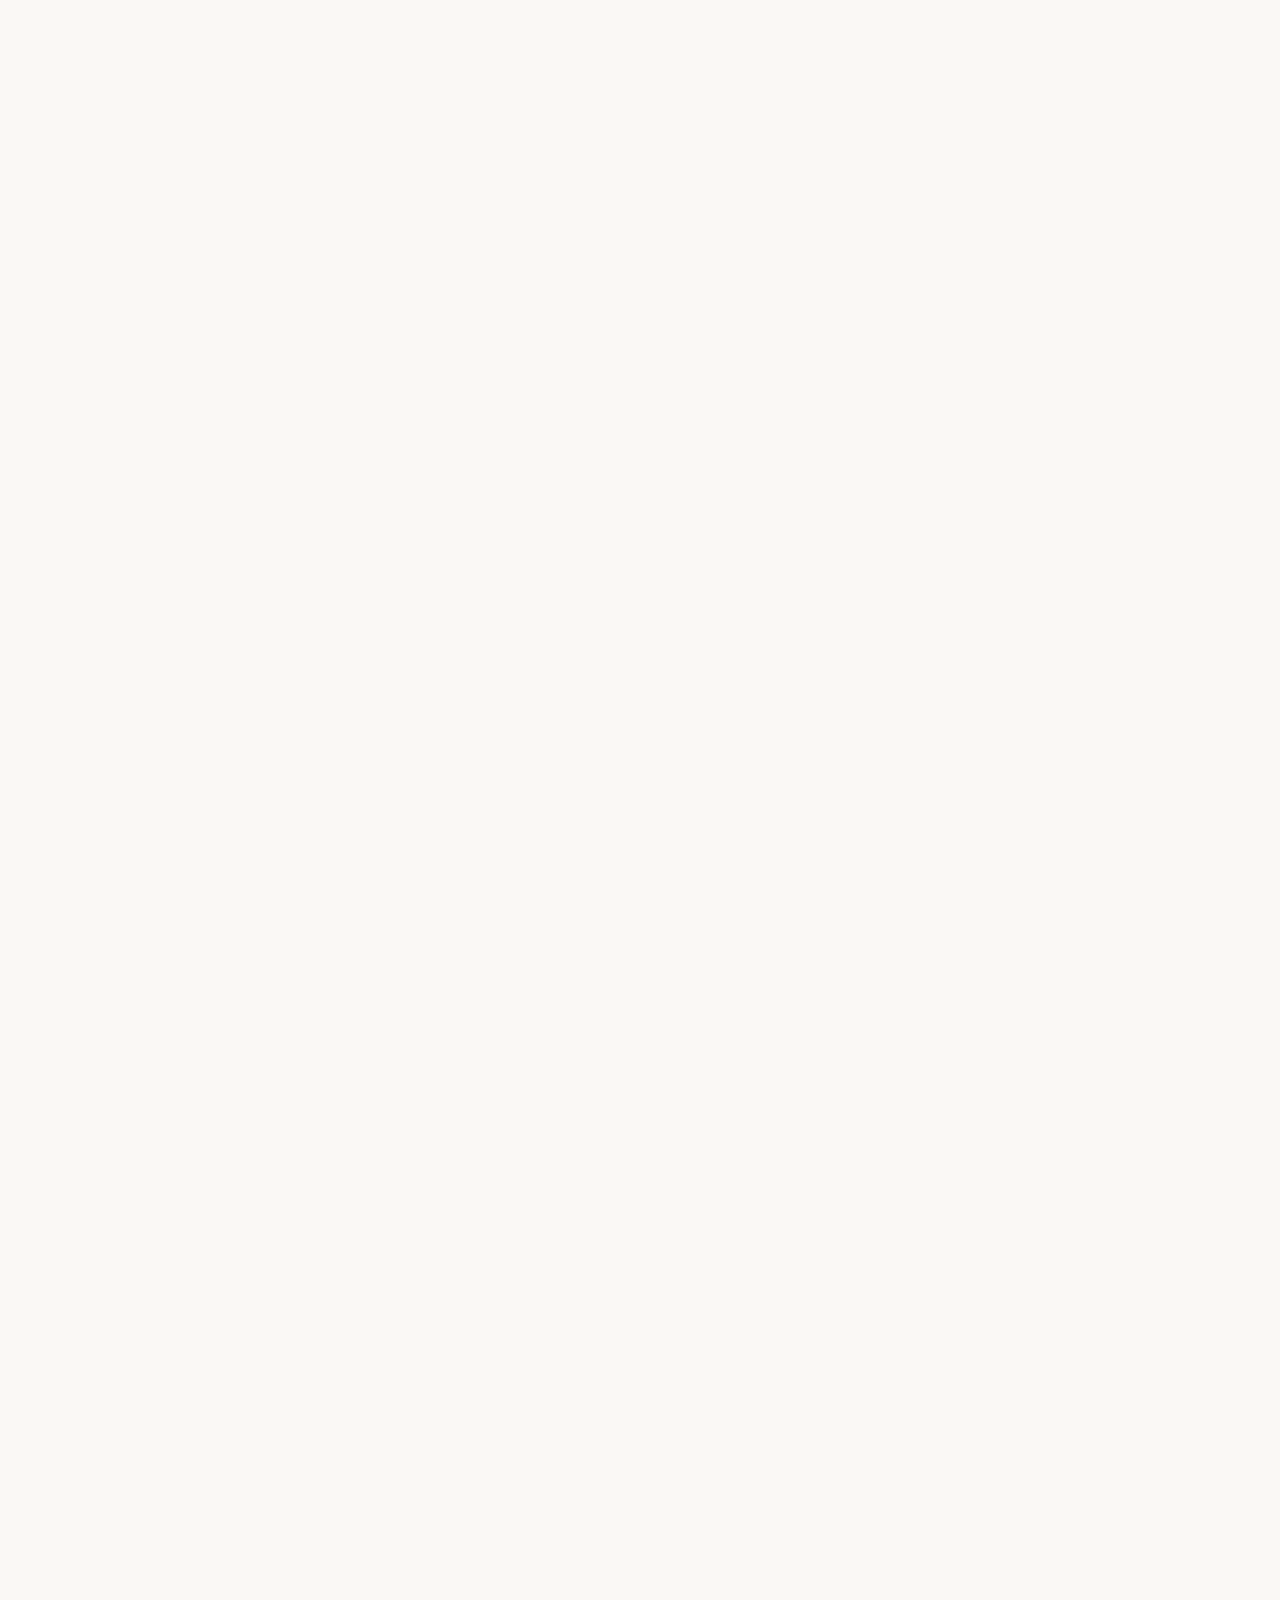
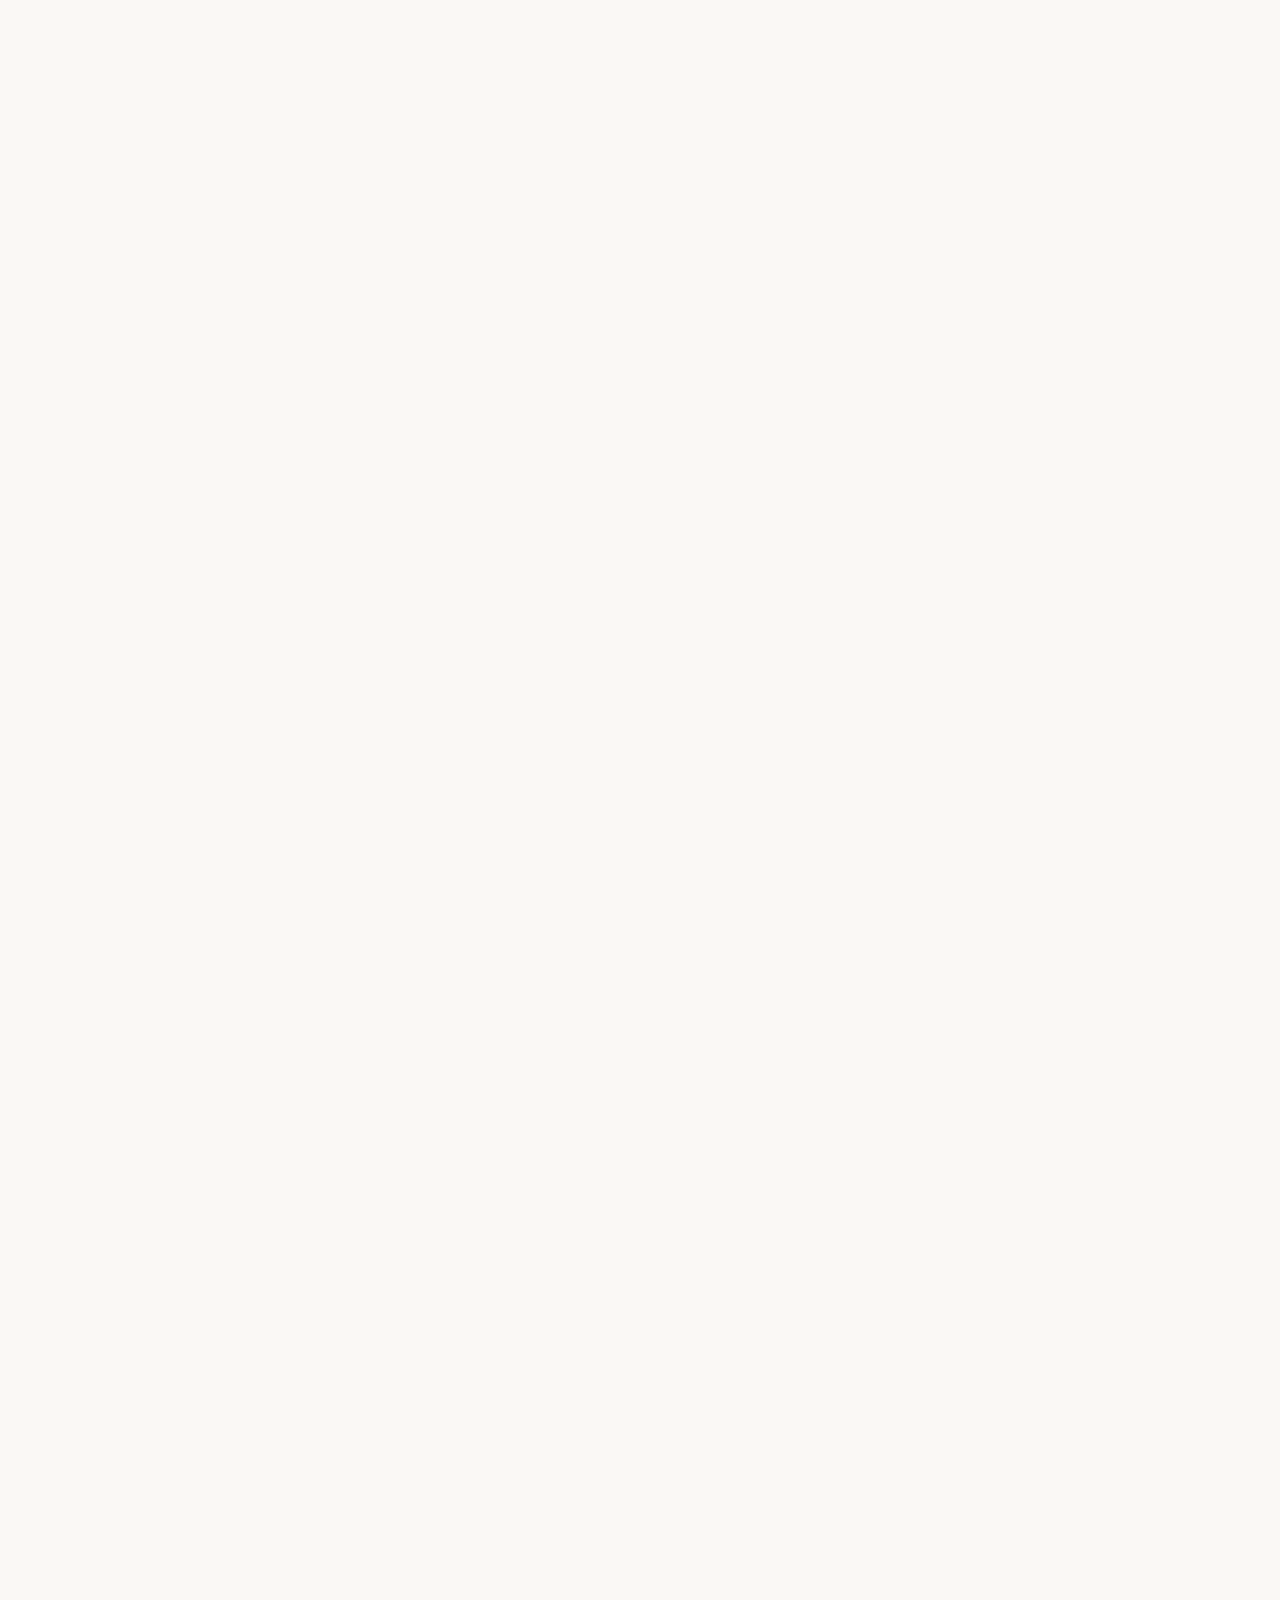
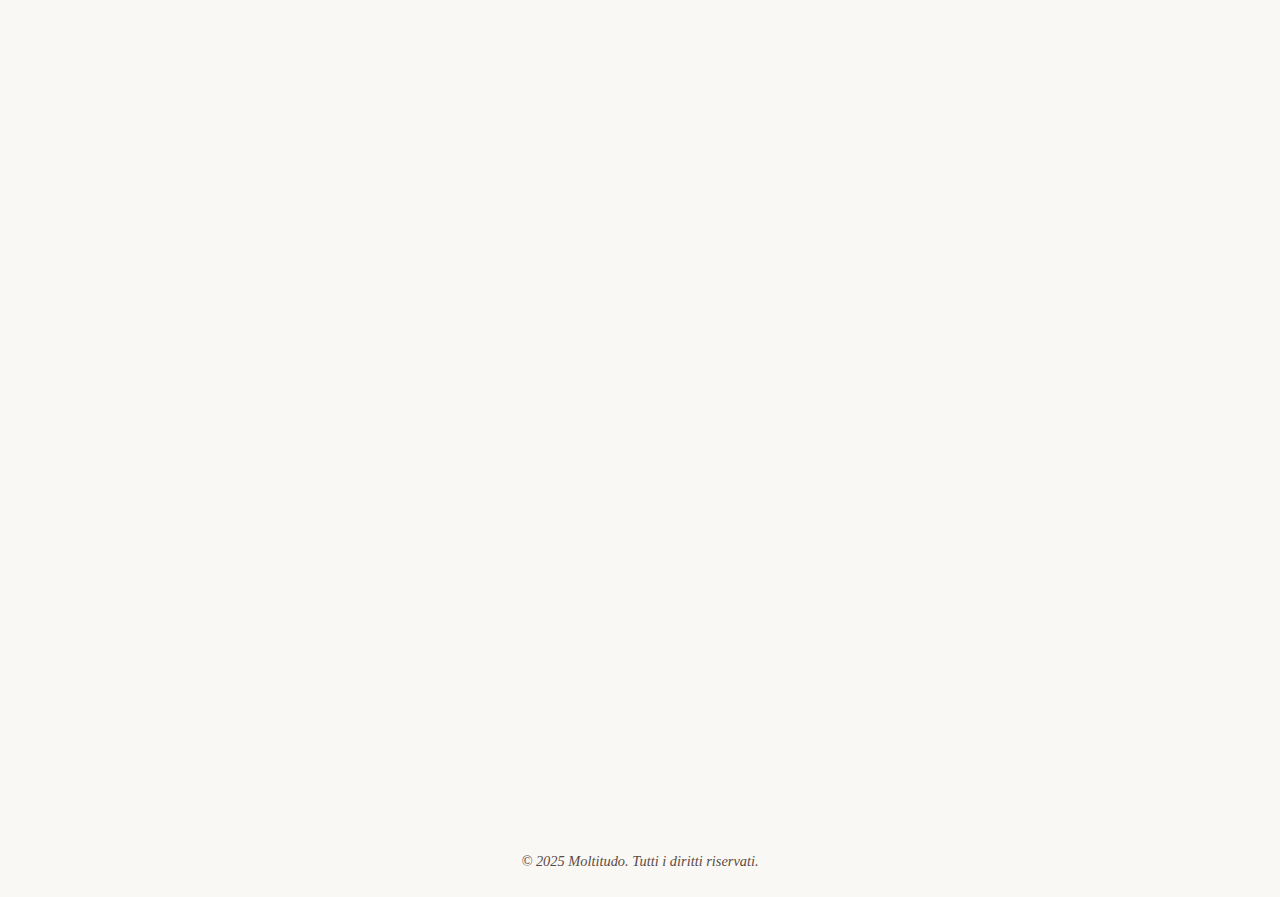
<file: index.html>
<!DOCTYPE html>
<html lang="it">
<head>
  <meta charset="UTF-8" />
  <meta name="viewport" content="width=device-width, initial-scale=1" />
  <title>Moltitudo — Ritual Beauty & Benessere</title>
  <link rel="stylesheet" href="styles.css" />
</head>
<body>

  <header class="hero fade-in" role="banner" aria-label="Hero section">
    <div class="lang-toggle-container">
      <button id="langToggle" aria-label="Switch language to English" aria-pressed="false">EN</button>
    </div>
    <h1 data-lang="it">Moltitudo</h1>
    <h1 data-lang="en" class="hidden">Moltitudo</h1>

    <p data-lang="it">Riscopri la bellezza come rituale.<br>Una connessione tra pelle, spirito e natura.</p>
    <p data-lang="en" class="hidden">Rediscover beauty as a ritual.<br>A connection between skin, spirit, and nature.</p>

    <button onclick="document.getElementById('signup-email').focus()" aria-label="Iscriviti alla newsletter" data-lang="it">Iscriviti alla newsletter</button>
    <button onclick="document.getElementById('signup-email').focus()" aria-label="Subscribe to newsletter" data-lang="en" class="hidden">Subscribe to newsletter</button>
  </header>

  <main>
    <!-- Chi siamo / About -->
    <section class="about container fade-in" aria-labelledby="about-title" tabindex="0">
      <h2 id="about-title" class="section-title" data-lang="it">Chi siamo</h2>
      <h2 id="about-title" class="section-title hidden" data-lang="en">About Us</h2>
      <p data-lang="it">Moltitudo è un laboratorio di rituali di bellezza e benessere che intreccia tradizioni ancestrali, botanica e spiritualità contemporanea.<br>Creiamo ritual box, contenuti ed esperienze per portare meraviglia e connessione nella tua routine quotidiana.</p>
      <p data-lang="en" class="hidden">Moltitudo is a laboratory of beauty and wellness rituals weaving ancestral traditions, botany, and contemporary spirituality.<br>We create ritual boxes, content, and experiences to bring wonder and connection into your daily routine.</p>
    </section>

    <!-- Differenziatori / Differentiators -->
    <section class="diff container fade-in" aria-label="Cosa ci rende diversi" tabindex="0">
      <div class="block" tabindex="0" aria-describedby="diff1-desc">
        <div class="icon" aria-hidden="true">🌿</div>
        <h3 data-lang="it">Botanica & Antiche Miscele</h3>
        <h3 data-lang="en" class="hidden">Botany & Ancient Blends</h3>
        <p id="diff1-desc" data-lang="it">Ingredienti naturali scelti con cura, ispirati da tradizioni millenarie.</p>
        <p id="diff1-desc" data-lang="en" class="hidden">Carefully selected natural ingredients inspired by millenary traditions.</p>
      </div>
      <div class="block" tabindex="0" aria-describedby="diff2-desc">
        <div class="icon" aria-hidden="true">🌙</div>
        <h3 data-lang="it">Rituali per Anima e Corpo</h3>
        <h3 data-lang="en" class="hidden">Rituals for Body & Soul</h3>
        <p id="diff2-desc" data-lang="it">Esperienze sensoriali che nutrono l’interiorità oltre l’estetica.</p>
        <p id="diff2-desc" data-lang="en" class="hidden">Sensory experiences that nourish the inner self beyond aesthetics.</p>
      </div>
      <div class="block" tabindex="0" aria-describedby="diff3-desc">
        <div class="icon" aria-hidden="true">🖤</div>
        <h3 data-lang="it">Design Sensoriale & Sostenibile</h3>
        <h3 data-lang="en" class="hidden">Sensory & Sustainable Design</h3>
        <p id="diff3-desc" data-lang="it">Packaging raffinato e eco-consapevole, che parla al cuore.</p>
        <p id="diff3-desc" data-lang="en" class="hidden">Refined, eco-conscious packaging that speaks to the heart.</p>
      </div>
    </section>

    <!-- Social -->
    <section class="social container fade-in" aria-label="Seguici sui social" tabindex="0">
      <p data-lang="it">Segui il nostro viaggio su Instagram e TikTok, scopri rituali quotidiani e dietro le quinte della nostra alchimia.</p>
      <p data-lang="en" class="hidden">Follow our journey on Instagram and TikTok, discover daily rituals and behind the scenes of our alchemy.</p>
      <div class="icons" role="list">
        <a href="https://instagram.com/moltitudo" target="_blank" rel="noopener" aria-label="Instagram" role="listitem">📸</a>
        <a href="https://tiktok.com/@moltitudo" target="_blank" rel="noopener" aria-label="TikTok" role="listitem">🎵</a>
      </div>
    </section>

    <!-- Iscrizione / Signup -->
    <section class="signup fade-in" aria-labelledby="signup-title" tabindex="0">
      <h2 id="signup-title" class="section-title" data-lang="it" style="color:#FAF8F5;">Resta in contatto</h2>
      <h2 id="signup-title" class="section-title hidden" data-lang="en" style="color:#FAF8F5;">Stay Connected</h2>
      <p data-lang="it">Lascia la tua email per ricevere rituali, anteprime esclusive e piccoli incantesimi di bellezza.</p>
      <p data-lang="en" class="hidden">Leave your email to receive rituals, exclusive previews, and little beauty spells.</p>
      <form action="#" method="post" onsubmit="alert('Grazie per esserti iscritto!'); return false;">
        <input type="email" id="signup-email" name="email" placeholder="La tua email" required aria-required="true" />
        <label><input type="checkbox" name="privacy" required aria-required="true" /> <span data-lang="it">Sì, voglio ricevere la newsletter rituale.</span><span data-lang="en" class="hidden">Yes, I want to receive the ritual newsletter.</span></label>
        <button type="submit" data-lang="it">Iscriviti</button>
        <button type="submit" data-lang="en" class="hidden">Subscribe</button>
      </form>
    </section>

    <!-- Quiz -->
    <section class="quiz fade-in" aria-labelledby="quiz-title" tabindex="0">
      <h2 id="quiz-title" class="section-title" data-lang="it">Scopri il tuo rituale personale</h2>
      <h2 id="quiz-title" class="section-title hidden" data-lang="en">Discover Your Personal Ritual</h2>
      <form id="ritualQuiz" aria-describedby="quiz-desc" aria-live="polite">
        <p id="quiz-desc" style="font-style:italic; margin-bottom:1.5rem;" data-lang="it">Rispondi a queste domande per scoprire il rituale Moltitudo più adatto a te.</p>
        <p id="quiz-desc" style="font-style:italic; margin-bottom:1.5rem;" data-lang="en" class="hidden">Answer these questions to find the Moltitudo ritual best suited for you.</p>

        <!-- Q1 -->
        <fieldset>
          <legend data-lang="it">1. Qual è il tuo momento preferito della giornata?</legend>
          <legend data-lang="en" class="hidden">1. What is your favorite time of day?</legend>
          <div class="options">
            <label><input type="radio" name="q1" value="calm" required /> <span data-lang="it">Alba calma e meditativa</span><span data-lang="en" class="hidden">Calm and meditative dawn</span></label>
            <label><input type="radio" name="q1" value="energic" /> <span data-lang="it">Pomeriggio energico e dinamico</span><span data-lang="en" class="hidden">Energetic and dynamic afternoon</span></label>
            <label><input type="radio" name="q1" value="relax" /> <span data-lang="it">Sera rilassante e raccolta</span><span data-lang="en" class="hidden">Relaxing and cozy evening</span></label>
          </div>
        </fieldset>

        <!-- Q2 -->
        <fieldset>
          <legend data-lang="it">2. Quale profumo ti attrae di più?</legend>
          <legend data-lang="en" class="hidden">2. Which scent attracts you the most?</legend>
          <div class="options">
            <label><input type="radio" name="q2" value="floral" required /> <span data-lang="it">Gelsomino e rosa</span><span data-lang="en" class="hidden">Jasmine and rose</span></label>
            <label><input type="radio" name="q2" value="woody" /> <span data-lang="it">Muschio e legno</span><span data-lang="en" class="hidden">Musk and wood</span></label>
            <label><input type="radio" name="q2" value="fresh" /> <span data-lang="it">Agrumi e erbe fresche</span><span data-lang="en" class="hidden">Citrus and fresh herbs</span></label>
          </div>
        </fieldset>

        <!-- Q3 -->
        <fieldset>
          <legend data-lang="it">3. Quale stile ti rappresenta?</legend>
          <legend data-lang="en" class="hidden">3. Which style represents you?</legend>
          <div class="options">
            <label><input type="radio" name="q3" value="classic" required /> <span data-lang="it">Eleganza senza tempo</span><span data-lang="en" class="hidden">Timeless elegance</span></label>
            <label><input type="radio" name="q3" value="boho" /> <span data-lang="it">Spirito libero e naturale</span><span data-lang="en" class="hidden">Free and natural spirit</span></label>
            <label><input type="radio" name="q3" value="modern" /> <span data-lang="it">Minimalismo contemporaneo</span><span data-lang="en" class="hidden">Contemporary minimalism</span></label>
          </div>
        </fieldset>

        <!-- Q4 -->
        <fieldset>
          <legend data-lang="it">4. Quale atmosfera preferisci per i tuoi rituali?</legend>
          <legend data-lang="en" class="hidden">4. What atmosphere do you prefer for your rituals?</legend>
          <div class="options">
            <label><input type="radio" name="q4" value="nature" required /> <span data-lang="it">Foresta calma e profumata</span><span data-lang="en" class="hidden">Calm and fragrant forest</span></label>
            <label><input type="radio" name="q4" value="urban" /> <span data-lang="it">Ambiente urbano moderno</span><span data-lang="en" class="hidden">Modern urban environment</span></label>
            <label><input type="radio" name="q4" value="cozy" /> <span data-lang="it">Ambiente intimo e accogliente</span><span data-lang="en" class="hidden">Intimate and cozy setting</span></label>
          </div>
        </fieldset>

        <!-- Q5 -->
        <fieldset>
          <legend data-lang="it">5. Qual è il tuo approccio alla bellezza?</legend>
          <legend data-lang="en" class="hidden">5. What is your approach to beauty?</legend>
          <div class="options">
            <label><input type="radio" name="q5" value="holistic" required /> <span data-lang="it">Unione di corpo, mente e spirito</span><span data-lang="en" class="hidden">Union of body, mind, and spirit</span></label>
            <label><input type="radio" name="q5" value="pragmatic" /> <span data-lang="it">Soluzioni pratiche e funzionali</span><span data-lang="en" class="hidden">Practical and functional solutions</span></label>
            <label><input type="radio" name="q5" value="experimental" /> <span data-lang="it">Sperimentazione e creatività</span><span data-lang="en" class="hidden">Experimentation and creativity</span></label>
          </div>
        </fieldset>

        <button type="submit" aria-label="Scopri il tuo rituale" data-lang="it">Scopri</button>
        <button type="submit" aria-label="Discover your ritual" data-lang="en" class="hidden">Discover</button>

        <div class="result" id="quizResult" tabindex="0" aria-live="polite"></div>
      </form>
    </section>

    <!-- FAQ -->
    <section class="faq container fade-in" aria-labelledby="faq-title" tabindex="0">
      <h2 id="faq-title" class="section-title" data-lang="it">Domande frequenti</h2>
      <h2 id="faq-title" class="section-title hidden" data-lang="en">Frequently Asked Questions</h2>

      <details>
        <summary data-lang="it">Che tipo di prodotti offrite?</summary>
        <summary data-lang="en" class="hidden">What kind of products do you offer?</summary>
        <p data-lang="it">Creiamo ritual box con miscele botaniche, cosmetici naturali e contenuti esclusivi per un’esperienza multisensoriale.</p>
        <p data-lang="en" class="hidden">We create ritual boxes with botanical blends, natural cosmetics, and exclusive content for a multisensory experience.</p>
      </details>

      <details>
        <summary data-lang="it">Come funziona l’abbonamento?</summary>
        <summary data-lang="en" class="hidden">How does the subscription work?</summary>
        <p data-lang="it">Puoi scegliere tra diverse formule mensili, senza vincoli, con possibilità di personalizzazione.</p>
        <p data-lang="en" class="hidden">You can choose from various monthly plans, no commitments, with customization options.</p>
      </details>

      <details>
        <summary data-lang="it">È adatto a tutti i tipi di pelle?</summary>
        <summary data-lang="en" class="hidden">Is it suitable for all skin types?</summary>
        <p data-lang="it">Sì, i nostri prodotti sono formulati per rispettare ogni tipo di pelle, anche le più sensibili.</p>
        <p data-lang="en" class="hidden">Yes, our products are formulated to respect every skin type, even the most sensitive.</p>
      </details>

      <details>
        <summary data-lang="it">Come vengono scelti gli ingredienti?</summary>
        <summary data-lang="en" class="hidden">How are the ingredients chosen?</summary>
        <p data-lang="it">Selezioniamo solo ingredienti naturali di alta qualità, privilegiando la sostenibilità e le tradizioni ancestrali.</p>
        <p data-lang="en" class="hidden">We select only high-quality natural ingredients, prioritizing sustainability and ancestral traditions.</p>
      </details>

      <details>
        <summary data-lang="it">Quanto dura una ritual box?</summary>
        <summary data-lang="en" class="hidden">How long does a ritual box last?</summary>
        <p data-lang="it">La durata dipende dalla formula scelta, ma generalmente ogni box copre un mese di rituali quotidiani.</p>
        <p data-lang="en" class="hidden">Duration depends on the chosen formula, but generally each box covers a month of daily rituals.</p>
      </details>

    </section>

    <!-- Contact -->
    <section class="contact container fade-in" aria-label="Contattaci" tabindex="0">
      <p data-lang="it">Hai domande o vuoi collaborare? <a href="mailto:info@moltitudo.it" class="btn-contact" aria-label="Invia una email a Moltitudo">Contattaci</a></p>
      <p data-lang="en" class="hidden">Do you have questions or want to collaborate? <a href="mailto:info@moltitudo.it" class="btn-contact" aria-label="Send an email to Moltitudo">Contact us</a></p>
    </section>

  </main>

  <footer>
    &copy; 2025 Moltitudo. Tutti i diritti riservati.
  </footer>

  <script src="script.js"></script>
</body>
</html>
</file>
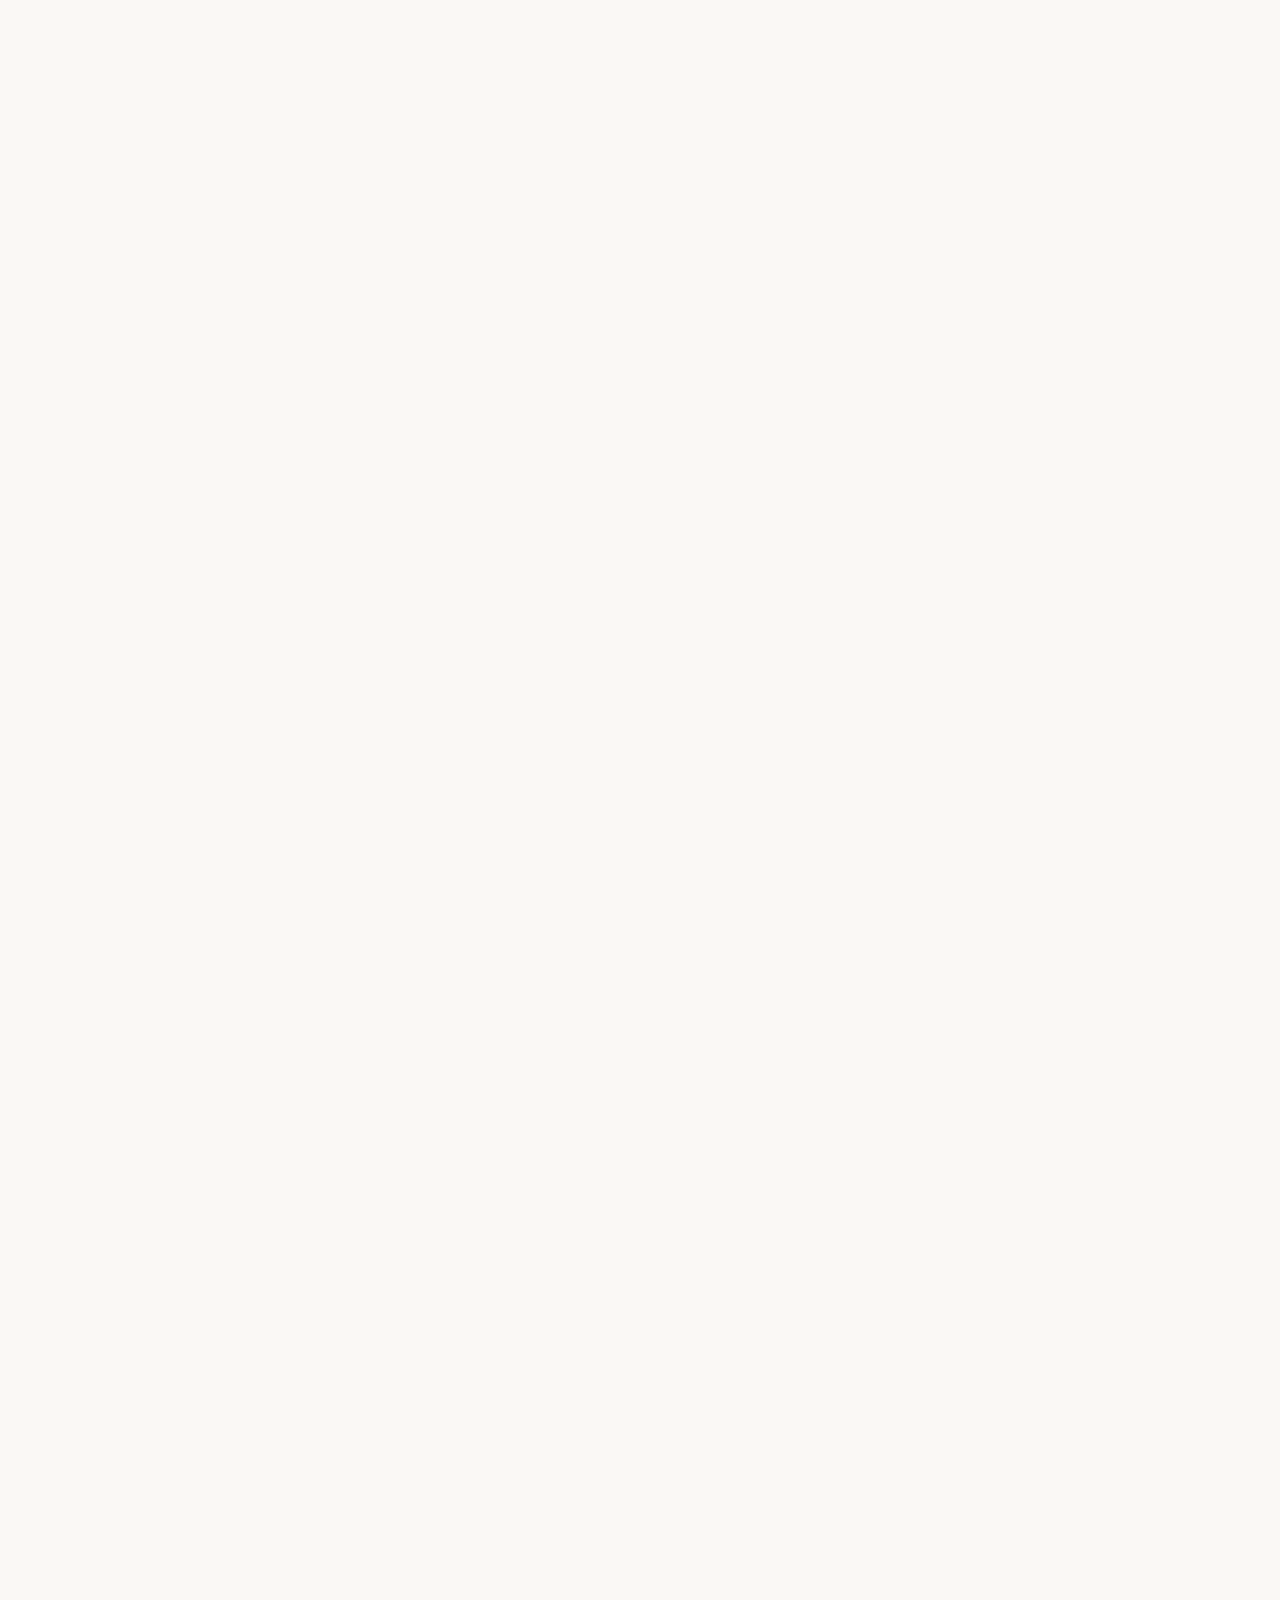
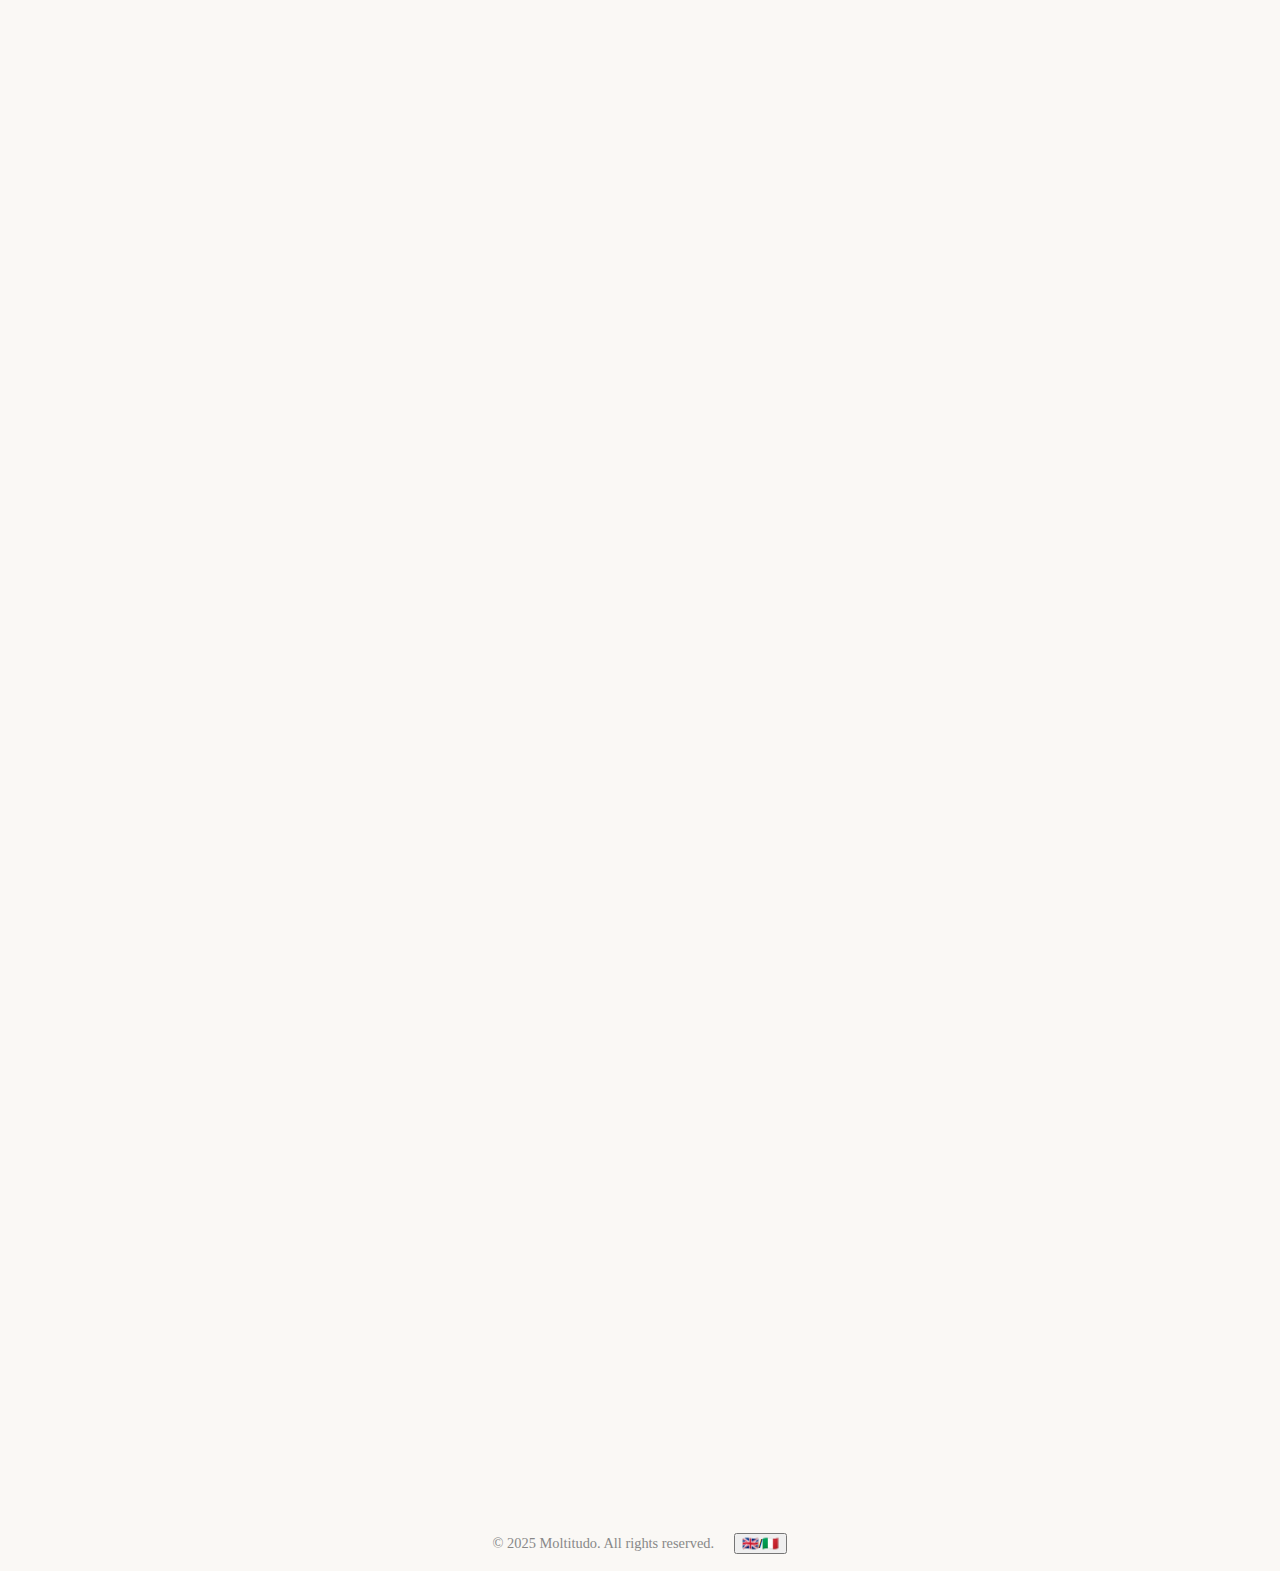
<file: peko/index.html>
<!DOCTYPE html>
<html lang="it">
<head>
  <meta charset="UTF-8" />
  <meta name="viewport" content="width=device-width, initial-scale=1" />
  <title>Moltitudo — Ritual Beauty & Wellbeing</title>
  <link rel="stylesheet" href="styles.css">
  <script src="script.js" defer></script>
</head>
<body>

<header class="hero fade-in" style="animation-delay: 0s">
  <h1>Moltitudo</h1>
  <p>Riscopri la bellezza come rituale.<br>Una connessione tra pelle, spirito e natura.</p>
  <button onclick="document.getElementById('signup-email').focus()">Iscriviti alla newsletter</button>
</header>

<main>

<section class="about container fade-in" style="animation-delay: 0.2s">
  <h2 class="section-title">Chi siamo</h2>
  <p>Moltitudo intreccia tradizioni ancestrali, botanica e spiritualità contemporanea. Creiamo ritual box, contenuti e percorsi per nutrire la tua pelle e la tua anima.</p>
</section>

<section class="diff container fade-in" style="animation-delay: 0.4s">
  <div class="block">
    <div class="icon">🌿</div>
    <h3>Botanica & Tradizione</h3>
    <p>Ingredienti naturali e rituali ispirati a conoscenze millenarie.</p>
  </div>
  <div class="block">
    <div class="icon">🌙</div>
    <h3>Oltre la Bellezza</h3>
    <p>Esperienze che trasformano la routine in atti di consapevolezza.</p>
  </div>
  <div class="block">
    <div class="icon">🖤</div>
    <h3>Design Consapevole</h3>
    <p>Packaging raffinato ed eco-consapevole, per un lusso etico.</p>
  </div>
</section>

<section class="social container fade-in" style="animation-delay: 0.6s">
  <p>Seguici su Instagram e TikTok per entrare nei nostri rituali quotidiani.</p>
  <div class="icons">
    <a href="https://instagram.com/moltitudo" target="_blank" rel="noopener">📸</a>
    <a href="https://tiktok.com/@moltitudo" target="_blank" rel="noopener">🎵</a>
  </div>
</section>

<section class="signup fade-in" style="animation-delay: 0.8s">
  <h2 class="section-title" style="color:#FAF8F5;">Stay Connected</h2>
  <p>Subscribe to receive rituals, exclusive previews and little beauty spells.</p>
  <form onsubmit="alert('Thank you for subscribing!'); return false;">
    <input type="email" id="signup-email" placeholder="Your email" required />
    <label><input type="checkbox" required /> I agree to receive the ritual newsletter.</label>
    <button type="submit">Subscribe</button>
  </form>
</section>

<section class="quiz fade-in" style="animation-delay: 1s">
  <h2 class="section-title">Find your personal ritual</h2>
  <form id="ritualQuiz">
    <fieldset>
      <legend>1. What time of day do you feel most yourself?</legend>
      <div class="options">
        <label><input type="radio" name="q1" value="morning" required /> Quiet morning with tea</label>
        <label><input type="radio" name="q1" value="afternoon" /> Busy creative afternoon</label>
        <label><input type="radio" name="q1" value="evening" /> Soft slow evenings</label>
      </div>
    </fieldset>
    <fieldset>
      <legend>2. Favorite scent?</legend>
      <div class="options">
        <label><input type="radio" name="q2" value="floral" required /> Jasmine & rose</label>
        <label><input type="radio" name="q2" value="earthy" /> Moss & sandalwood</label>
        <label><input type="radio" name="q2" value="citrus" /> Citrus & fresh herbs</label>
      </div>
    </fieldset>
    <fieldset>
      <legend>3. Which style calls you?</legend>
      <div class="options">
        <label><input type="radio" name="q3" value="classic" required /> Timeless elegance</label>
        <label><input type="radio" name="q3" value="boho" /> Free-spirited nature</label>
        <label><input type="radio" name="q3" value="modern" /> Minimal contemporary</label>
      </div>
    </fieldset>
    <fieldset>
      <legend>4. Choose a word:</legend>
      <div class="options">
        <label><input type="radio" name="q4" value="calm" required /> Serenity</label>
        <label><input type="radio" name="q4" value="energy" /> Vitality</label>
        <label><input type="radio" name="q4" value="dream" /> Dreamy</label>
      </div>
    </fieldset>
    <fieldset>
      <legend>5. Your ideal ritual:</legend>
      <div class="options">
        <label><input type="radio" name="q5" value="bath" required /> Warm bath with oils</label>
        <label><input type="radio" name="q5" value="mask" /> Facial mask & journaling</label>
        <label><input type="radio" name="q5" value="meditation" /> Guided meditation</label>
      </div>
    </fieldset>
    <button type="submit">Discover</button>
    <div class="result" id="quizResult"></div>
  </form>
</section>

<section class="faq container fade-in" style="animation-delay: 1.2s">
  <h2 class="section-title">Frequently Asked Questions</h2>
  <details>
    <summary>What products do you offer?</summary>
    <p>We create ritual boxes with botanical blends, natural skincare and exclusive content for a holistic sensory journey.</p>
  </details>
  <details>
    <summary>How does the subscription work?</summary>
    <p>You can choose monthly plans with flexible options, and personalize your ritual to suit your mood and season.</p>
  </details>
  <details>
    <summary>Are your products suitable for sensitive skin?</summary>
    <p>Yes. Our formulas are gentle, tested on delicate skin types, crafted to respect your natural balance.</p>
  </details>
  <details>
    <summary>Can I give it as a gift?</summary>
    <p>Of course! Our boxes are beautifully packaged and come with optional gift notes to surprise someone special.</p>
  </details>
</section>

<section class="contact container fade-in" style="animation-delay: 1.4s">
  <p>Have questions or want to collaborate? <a href="mailto:info@moltitudo.it" class="btn-contact">Contact us</a></p>
</section>

</main>

<footer>
  &copy; 2025 Moltitudo. All rights reserved.
  <button id="toggleLang" style="margin-left:1rem;">🇬🇧/🇮🇹</button>
</footer>

</body>
</html>
</file>
<file: styles.css>
/* Reset base */
*, *::before, *::after {
  box-sizing: border-box;
}

body {
  margin: 0; padding: 0;
  font-family: 'Georgia', serif;
  background-color: #FAF8F5;
  color: #2B2B2B;
  line-height: 1.6;
  font-size: 18px;
  -webkit-font-smoothing: antialiased;
  -moz-osx-font-smoothing: grayscale;
  min-height: 100vh;
  display: flex;
  flex-direction: column;
}

/* Language toggle button */
.lang-toggle-container {
  position: absolute;
  top: 1rem;
  right: 1rem;
  z-index: 1000;
}

#langToggle {
  background-color: #A57C6D;
  border: none;
  color: #FAF8F5;
  font-family: 'Georgia', serif;
  font-weight: 600;
  padding: 0.5rem 1rem;
  font-size: 1rem;
  border-radius: 20px;
  cursor: pointer;
  box-shadow: 0 4px 12px rgb(165 124 109 / 0.6);
  transition: background-color 0.3s ease;
}

#langToggle:hover, #langToggle:focus {
  background-color: #7A5A4D;
  outline: none;
}

#langToggle:focus-visible {
  outline: 3px solid #7A5A4D;
  outline-offset: 2px;
}

/* Container */
.container {
  max-width: 960px;
  margin: 0 auto;
  padding: 1.5rem 1rem;
}

/* Animazioni fade-in */
.fade-in {
  opacity: 0;
  transform: translateY(20px);
  animation-fill-mode: forwards;
  animation-timing-function: ease-out;
  animation-duration: 0.8s;
}
.fade-in.visible {
  animation-name: fadeInUp;
}
@keyframes fadeInUp {
  to {
    opacity: 1;
    transform: translateY(0);
  }
}

/* Hero Section */
header.hero {
  display: flex;
  flex-direction: column;
  justify-content: center;
  align-items: center;
  text-align: center;
  min-height: 75vh;
  padding: 2rem 1rem;
  background:
    linear-gradient(rgba(250, 248, 245, 0.9), rgba(250, 248, 245, 0.9)),
    url('https://images.unsplash.com/photo-1506744038136-46273834b3fb?auto=format&fit=crop&w=1400&q=80') no-repeat center/cover;
  color: #2B2B2B;
  position: relative;
  overflow: visible;
}

header.hero h1 {
  font-size: 2.8rem;
  font-weight: 700;
  max-width: 600px;
  margin-bottom: 1rem;
  letter-spacing: 0.05em;
}

header.hero p {
  font-size: 1.3rem;
  max-width: 480px;
  margin-bottom: 2rem;
  font-style: italic;
}

header.hero button {
  font-family: 'Georgia', serif;
  background-color: #A57C6D;
  border: none;
  padding: 0.75rem 2rem;
  font-size: 1.1rem;
  color: #FAF8F5;
  border-radius: 25px;
  cursor: pointer;
  box-shadow: 0 4px 12px rgb(165 124 109 / 0.5);
  transition: background-color 0.3s ease;
}

header.hero button:hover, header.hero button:focus {
  background-color: #7A5A4D;
  outline: none;
}

header.hero button:focus-visible {
  outline: 3px solid #7A5A4D;
  outline-offset: 2px;
}

/* Section titles */
h2.section-title {
  font-family: 'Georgia', serif;
  font-weight: 600;
  font-size: 2rem;
  margin-bottom: 1rem;
  color: #5B4C43;
  border-bottom: 2px solid #A57C6D;
  padding-bottom: 0.5rem;
}

/* About Section */
section.about {
  padding: 3rem 1rem 4rem;
  text-align: center;
  color: #3B3B3B;
}

section.about p {
  max-width: 720px;
  margin: 0 auto;
  font-size: 1.15rem;
}

/* Differentiators Section */
section.diff {
  display: flex;
  justify-content: space-around;
  flex-wrap: wrap;
  padding: 3rem 1rem;
  background-color: #F7F4ED;
  color: #4A4A4A;
}

section.diff .block {
  flex: 1 1 250px;
  max-width: 280px;
  margin: 1rem;
  background: white;
  border-radius: 12px;
  box-shadow: 0 3px 10px rgb(0 0 0 / 0.07);
  padding: 1.8rem 1.5rem;
  text-align: center;
  transition: transform 0.3s ease;
}

section.diff .block:hover,
section.diff .block:focus-within {
  transform: translateY(-8px);
  outline: none;
}

section.diff .block:focus-visible {
  outline: 3px solid #A57C6D;
  outline-offset: 3px;
}

section.diff .icon {
  font-size: 3rem;
  margin-bottom: 1rem;
  color: #A57C6D;
}

section.diff .block p {
  font-size: 1.1rem;
  font-style: italic;
}

/* Social Section */
section.social {
  padding: 3rem 1rem;
  text-align: center;
}

section.social p {
  font-size: 1.2rem;
  margin-bottom: 1rem;
}

section.social .icons {
  font-size: 2.5rem;
  color: #A57C6D;
}

section.social .icons a {
  margin: 0 1rem;
}

/* Signup Section */
section.signup {
  background-color: #A57C6D;
  color: #FAF8F5;
  padding: 3rem 1rem;
  text-align: center;
}

section.signup p {
  font-size: 1.3rem;
  margin-bottom: 1rem;
}

section.signup form {
  max-width: 400px;
  margin: 0 auto;
  display: flex;
  flex-direction: column;
  gap: 1rem;
}

section.signup input[type="email"] {
  padding: 0.75rem 1rem;
  font-size: 1rem;
  border: none;
  border-radius: 30px;
}

section.signup label {
  font-size: 0.9rem;
  text-align: left;
  display: block;
}

section.signup button {
  background-color: #FAF8F5;
  color: #A57C6D;
  border: none;
  padding: 0.75rem 0;
  font-size: 1.1rem;
  border-radius: 30px;
  cursor: pointer;
  font-weight: 600;
  transition: background-color 0.3s ease;
}

section.signup button:hover,
section.signup button:focus {
  background-color: #D4BFAA;
  outline: none;
}

section.signup button:focus-visible {
  outline: 3px solid #D4BFAA;
  outline-offset: 2px;
}

/* Quiz Section */
section.quiz {
  max-width: 720px;
  margin: 0 auto 4rem;
  padding: 2rem 2rem 3rem;
  background: #F7F4ED;
  border-radius: 12px;
  box-shadow: 0 3px 10px rgb(0 0 0 / 0.07);
}

section.quiz h2 {
  margin-bottom: 1rem;
  color: #5B4C43;
}

section.quiz form {
  display: flex;
  flex-direction: column;
  gap: 1.5rem;
}

section.quiz label {
  font-weight: 600;
  margin-bottom: 0.3rem;
  cursor: pointer;
}

section.quiz .options {
  display: flex;
  flex-wrap: wrap;
  gap: 1rem;
}

section.quiz input[type="radio"] {
  margin-right: 0.5rem;
  cursor: pointer;
}

section.quiz button {
  margin-top: 1rem;
  align-self: center;
  background-color: #A57C6D;
  border: none;
  color: #FAF8F5;
  padding: 0.75rem 2.5rem;
  font-size: 1.1rem;
  border-radius: 30px;
  cursor: pointer;
  font-weight: 600;
  box-shadow: 0 4px 12px rgb(165 124 109 / 0.5);
  transition: background-color 0.3s ease;
}

section.quiz button:hover,
section.quiz button:focus {
  background-color: #7A5A4D;
  outline: none;
}

section.quiz button:focus-visible {
  outline: 3px solid #7A5A4D;
  outline-offset: 2px;
}

section.quiz .result {
  margin-top: 1.5rem;
  font-style: italic;
  font-size: 1.1rem;
  color: #3B3B3B;
  min-height: 3em;
}

/* FAQ Section */
section.faq {
  max-width: 720px;
  margin: 0 auto 4rem;
  padding: 0 1rem 3rem;
  color: #3B3B3B;
}

section.faq details {
  margin-bottom: 1.5rem;
  cursor: pointer;
  font-size: 1.1rem;
}

section.faq summary {
  font-weight: 600;
  cursor: pointer;
  padding: 0.5rem 1rem;
  background-color: #A57C6D;
  color: #FAF8F5;
  border-radius: 12px;
  user-select: none;
}

section.faq summary:hover,
section.faq summary:focus {
  background-color: #7A5A4D;
  outline: none;
}

section.faq summary:focus-visible {
  outline: 3px solid #7A5A4D;
  outline-offset: 2px;
}

section.faq p {
  margin: 0.8rem 1rem 0;
  font-style: italic;
  line-height: 1.5;
}

/* Contact Section */
section.contact {
  text-align: center;
  margin-bottom: 3rem;
}

section.contact p {
  font-size: 1.1rem;
}

.btn-contact {
  background-color: #A57C6D;
  color: #FAF8F5;
  padding: 0.5rem 1rem;
  border-radius: 30px;
  text-decoration: none;
  font-weight: 600;
  transition: background-color 0.3s ease;
}

.btn-contact:hover,
.btn-contact:focus {
  background-color: #7A5A4D;
  outline: none;
}

.btn-contact:focus-visible {
  outline: 3px solid #7A5A4D;
  outline-offset: 2px;
}

/* Footer */
footer {
  text-align: center;
  padding: 1.5rem 1rem;
  font-size: 0.9rem;
  background-color: #FAF8F5;
  color: #5B4C43;
  font-style: italic;
}

/* Utility */
.hidden {
  display: none !important;
}

/* Responsive */
@media (max-width: 720px) {
  section.diff {
    flex-direction: column;
    align-items: center;
  }
  section.diff .block {
    max-width: 90vw;
  }
  header.hero h1 {
    font-size: 2rem;
  }
  header.hero p {
    font-size: 1rem;
  }
  section.signup form {
    max-width: 90vw;
  }
  section.quiz {
    max-width: 90vw;
    padding: 1.5rem 1rem 2rem;
  }
}
</file>
<file: peko/styles.css>
/* Reset base */
*, *::before, *::after {
  box-sizing: border-box;
}
body {
  margin: 0; padding: 0;
  font-family: 'Georgia', serif;
  background-color: #FAF8F5; /* avorio caldo */
  color: #2B2B2B;
  line-height: 1.6;
  font-size: 18px;
  -webkit-font-smoothing: antialiased;
  -moz-osx-font-smoothing: grayscale;
}
a {
  color: #A57C6D;
  text-decoration: none;
  transition: color 0.3s ease;
}
a:hover, a:focus {
  color: #7A5A4D;
  outline: none;
}
a:focus-visible {
  outline: 3px solid #A57C6D;
  outline-offset: 2px;
}

.container {
  max-width: 960px;
  margin: 0 auto;
  padding: 2rem;
}

/* Animazioni fade-in effetto cascata */
.fade-in {
  opacity: 0;
  transform: translateY(20px);
  animation-fill-mode: forwards;
  animation-timing-function: ease-out;
  animation-duration: 0.8s;
}
.fade-in.visible {
  animation-name: fadeInUp;
}
@keyframes fadeInUp {
  to {
    opacity: 1;
    transform: translateY(0);
  }
}

/* Hero */
header.hero {
  background: linear-gradient(rgba(250,248,245,0.8), rgba(250,248,245,0.8)),
              url('https://images.unsplash.com/photo-1506744038136-46273834b3fb?auto=format&fit=crop&w=1400&q=80') no-repeat center/cover;
  text-align: center;
  padding: 5rem 2rem;
}
header.hero h1 {
  font-size: 3rem;
  margin-bottom: 1rem;
}
header.hero p {
  font-size: 1.25rem;
  margin-bottom: 2rem;
}
header.hero button {
  margin: 0.5rem;
  padding: 0.75rem 2rem;
  background: #A57C6D;
  color: #FAF8F5;
  border: none;
  cursor: pointer;
  border-radius: 2rem;
  font-size: 1rem;
  box-shadow: 0 4px 12px rgb(165 124 109 / 0.5);
  transition: background-color 0.3s ease;
}
header.hero button:hover, header.hero button:focus {
  background: #7A5A4D;
}

/* Sections */
h2.section-title {
  color: #5B4C43;
  border-bottom: 2px solid #A57C6D;
  display: inline-block;
  padding-bottom: 0.3rem;
  margin-bottom: 1rem;
  font-size: 2rem;
}

/* Differentiators */
section.diff {
  display: flex;
  flex-wrap: wrap;
  gap: 2rem;
  justify-content: center;
}
section.diff .block {
  flex: 1 1 260px;
  background: #fff;
  border-radius: 12px;
  box-shadow: 0 4px 10px rgb(0 0 0 / 0.1);
  padding: 2rem;
  text-align: center;
  transition: transform 0.3s ease;
}
section.diff .block:hover, section.diff .block:focus-within {
  transform: translateY(-5px);
}
section.diff .icon {
  font-size: 2.5rem;
  margin-bottom: 1rem;
}

/* Social */
section.social p {
  text-align: center;
}
section.social .icons {
  text-align: center;
  font-size: 2rem;
}
section.social a {
  margin: 0 1rem;
}

/* Signup */
section.signup {
  background: #A57C6D;
  color: #FAF8F5;
  text-align: center;
  padding: 3rem 2rem;
}
section.signup input[type="email"] {
  padding: 0.75rem;
  width: 70%;
  border-radius: 20px;
  border: none;
  margin-bottom: 1rem;
}
section.signup button {
  background: #FAF8F5;
  color: #A57C6D;
  border: none;
  padding: 0.75rem 2rem;
  border-radius: 20px;
  cursor: pointer;
}
section.signup button:hover {
  background: #D4BFAA;
}

/* Quiz */
section.quiz {
  background: #F7F4ED;
  padding: 3rem 2rem;
  border-radius: 12px;
  box-shadow: 0 4px 12px rgb(0 0 0 / 0.1);
}
section.quiz fieldset {
  border: none;
  margin-bottom: 1.5rem;
}
section.quiz legend {
  font-weight: bold;
  margin-bottom: 0.5rem;
}
section.quiz .options {
  display: flex;
  flex-wrap: wrap;
  gap: 1rem;
}
section.quiz button {
  background: #A57C6D;
  color: #FAF8F5;
  border: none;
  padding: 0.75rem 2rem;
  border-radius: 20px;
  cursor: pointer;
}
section.quiz button:hover {
  background: #7A5A4D;
}
section.quiz .result {
  margin-top: 1rem;
  font-style: italic;
}

/* FAQ */
section.faq details {
  margin-bottom: 1rem;
  background: #fff;
  border-radius: 8px;
  padding: 1rem 1.5rem;
  box-shadow: 0 2px 8px rgb(0 0 0 / 0.1);
}
section.faq summary {
  font-weight: bold;
  cursor: pointer;
}

/* Contact */
section.contact {
  text-align: center;
  margin: 3rem 0;
}
section.contact .btn-contact {
  display: inline-block;
  background: #A57C6D;
  color: #FAF8F5;
  padding: 0.75rem 2rem;
  border-radius: 20px;
  text-decoration: none;
}
section.contact .btn-contact:hover {
  background: #7A5A4D;
}

/* Footer */
footer {
  text-align: center;
  padding: 1rem;
  font-size: 0.9rem;
  color: #888;
}

/* Responsive */
@media (max-width: 720px) {
  section.diff {
    flex-direction: column;
    align-items: center;
  }
  .options {
    flex-direction: column;
  }
}
</file>
